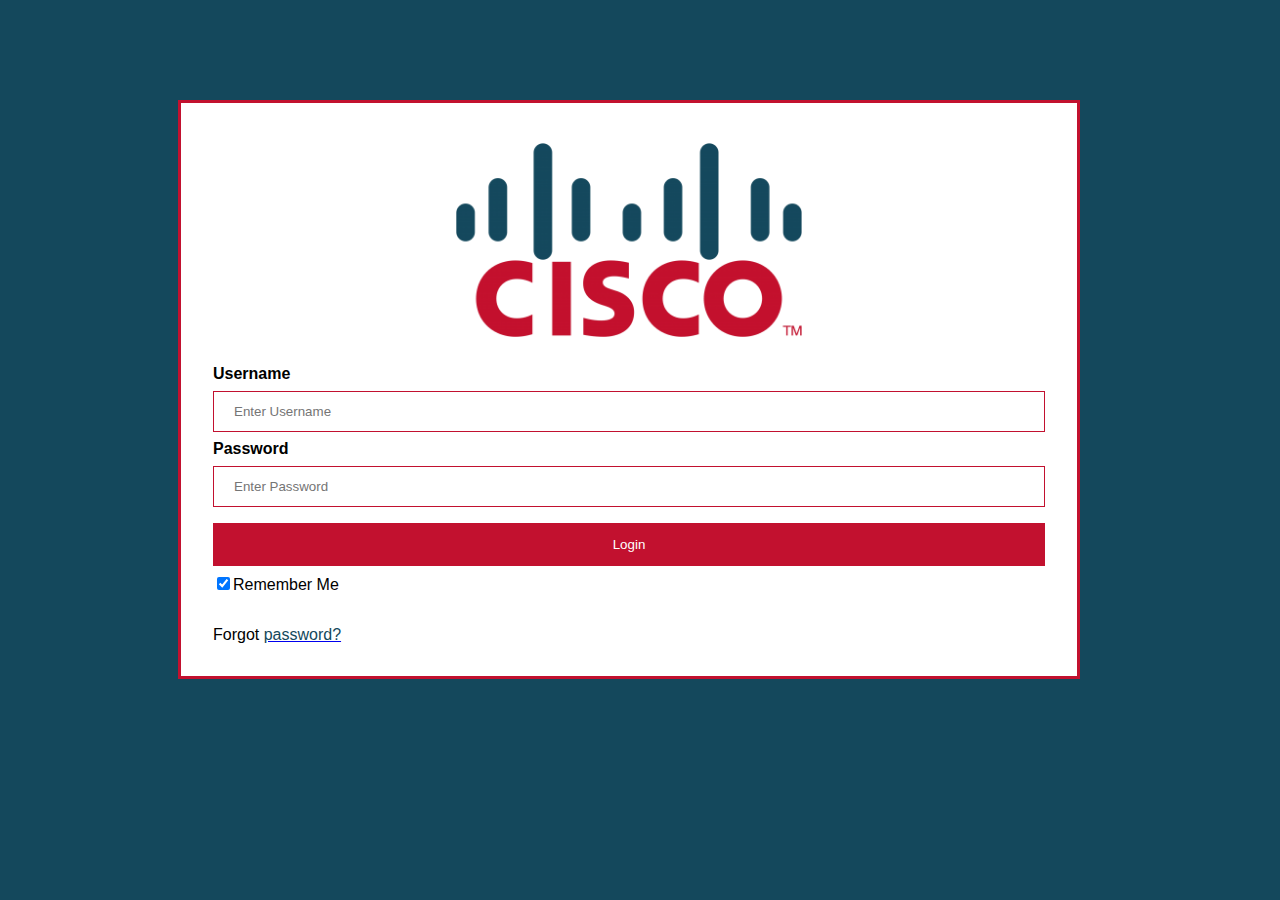
<file: index.html>
<html>
<head>
  <meta name="viewport" content="width=device-width, initial-scale=1">
  <style>
  body{
    font-family: Arial, Helvetica, sans-serif;
  }
  form{
    border: 3px solid #c2112f;
    width: 70%
  }
  input[type=text], input[type=password]{
    width: 100%;
    padding: 12px 20px;
    margin: 8px 0;
    display: inline-block;
    border: 1px solid #c2112f;
    box-sizing: border-box;
  }
  button{
    background-color: #c2112f;
    color: white;
    padding: 14px 20px;
    margin: 8px 0;
    border: none;
    cursor: pointer;
    width: 100%;
  }
  button:hover{
    opacity: 0.8;
  }
.imgcontainer{
  text-align: center;
  margin: 24px 0 12px 0;
}
img.avatar{
  width: 40%
}
.container{
  padding: 16px;
}

span.psw{
  float: right;
  padding-top: 16px;
}
@media screen and (max-width:300px) {
  span.pswd{
    display: block;
    float: none;
  }
}
  </style>
</head>
<body>
  <link href="cisco.css" rel="stylesheet" type="text/css" />
  <form action="/action_page.php" style="position: absolute; top: 100px; right:200px;">
    <div class="container" style="background-color:white;">
    <div class="imgcontainer">
      <img src="cisco-logo.png" alt="cisco" class="avatar">
    </div>
    <div class="container">
      <label for="uname"><b>Username</b></label>
      <input type="text"placeholder="Enter Username" name="uname" required>
      <label for="pswd"><b>Password</b></label>
      <input type="password" placeholder="Enter Password" name="pswd" required>
      <button type="submit">Login</button>
      <label><input type="checkbox" checked="checked" name="remember">Remember Me</label>
    </div>
    <div class="container" style="background-color:white">
<span class="pswd">Forgot <a href="forgotpsw.html"><font color="#14485c">password?</font></a>
</div>
</div>
</form>
</body>
</html>
</file>
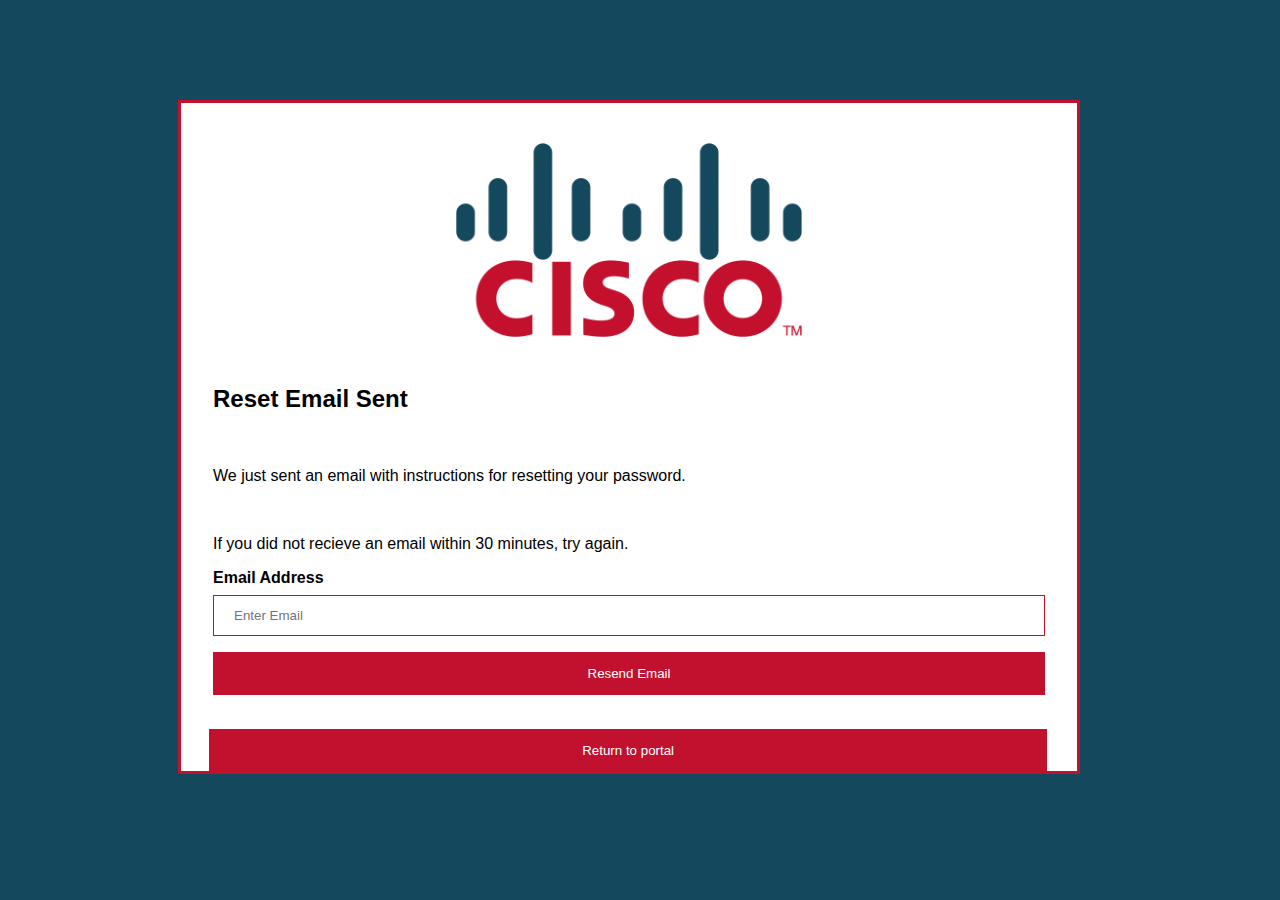
<file: emailconf.html>
<html>
<head>
  <meta name="viewport" content="width=device-width, initial-scale=1">
  <style>
  body{
    font-family: Arial, Helvetica, sans-serif;
  }
  .form2{
    width: 93.5%
  }
  .form{
    border: 3px solid #c2112f;
    width: 70%
  }
  input[type=text], input[type=password]{
    width: 100%;
    padding: 12px 20px;
    margin: 8px 0;
    display: inline-block;
    border: 1px solid #c2112f;
    box-sizing: border-box;
  }
  button{
    background-color: #c2112f;
    color: white;
    padding: 14px 20px;
    margin: 8px 0;
    border: none;
    cursor: pointer;
    width: 100%;
  }
  button:hover{
    opacity: 0.8;
  }
.imgcontainer{
  text-align: center;
  margin: 24px 0 12px 0;
}
img.avatar{
  width: 40%
}
.container{
  padding: 16px;
}

span.psw{
  float: right;
  padding-top: 16px;
}
@media screen and (max-width:300px) {
  span.pswd{
    display: block;
    float: none;
  }
}
  </style>
</head>
<body>
  <link href="cisco.css" rel="stylesheet" type="text/css" />
  <form action="https://www.hottopic.com/" class="form" style="position: absolute; top: 100px; right:200px;">
    <div class="container" style="background-color:white;">
    <div class="imgcontainer">
      <img src="cisco-logo.png" alt="cisco" class="avatar">
    </div>
    <div class="container">
      <h2>Reset Email Sent</h2>
      <br>
      <p>We just sent an email with instructions for resetting your password.</p>
      <br>
      <p>If you did not recieve an email within 30 minutes, try again.</p>
      <label for="email"><b>Email Address</b></label>
      <input type="text"placeholder="Enter Email" name="email">
      <button type="submit">Resend Email</button>
<br>
<br>
<br>
    </form>
      <form action="index.html" class="form2" style="position: absolute; top: 600px; right:30px;">
<br>
      <button type="submit">Return to portal</button>
    </div>
</div>
</form>
</body>
</html>
</file>
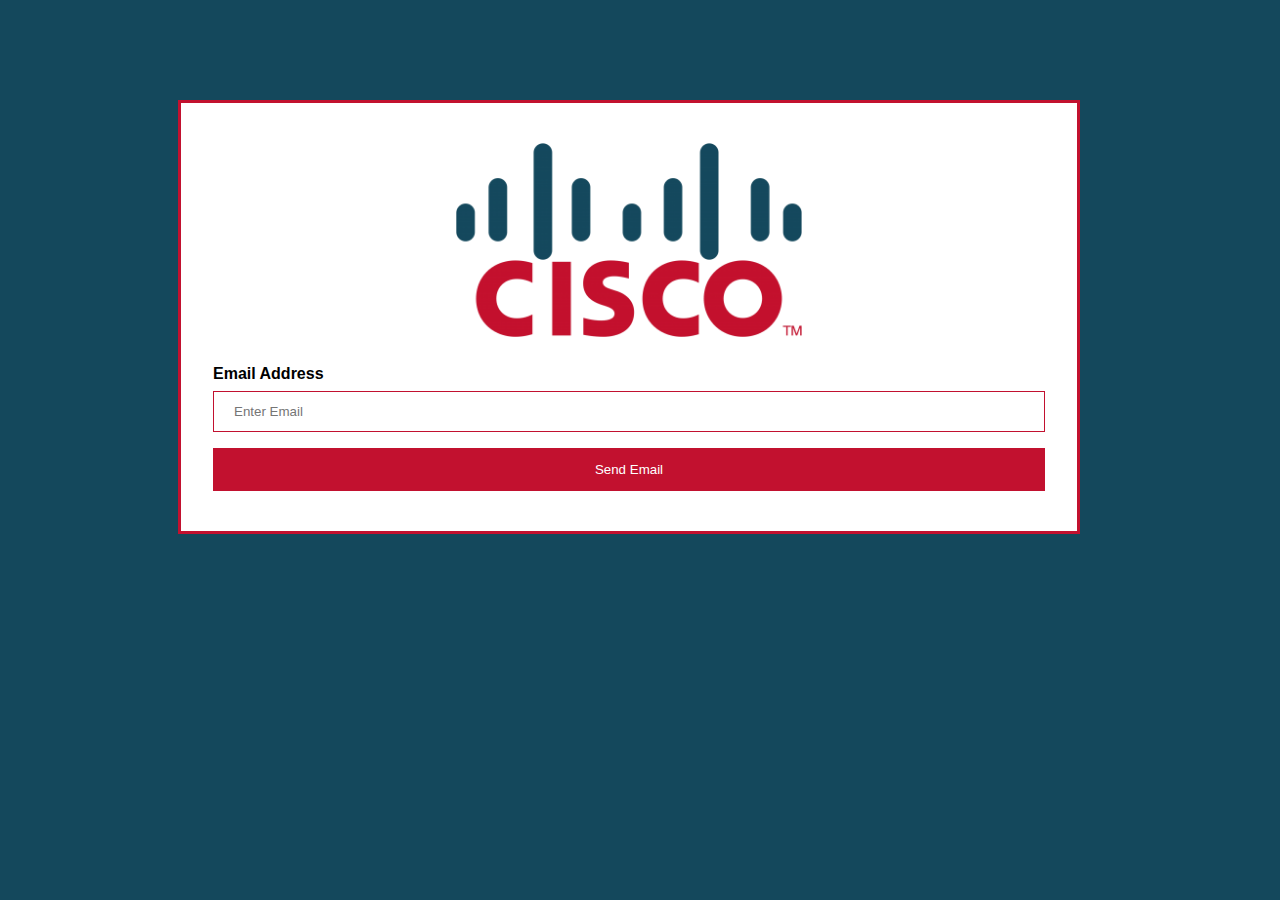
<file: forgotpsw.html>
<html>
<head>
  <meta name="viewport" content="width=device-width, initial-scale=1">
  <script src="https://smtpjs.com/v2/smtp.js">
</script>
  <style>
  body{
    font-family: Arial, Helvetica, sans-serif;
  }
  form{
    border: 3px solid #c2112f;
    width: 70%
  }
  input[type=text], input[type=password]{
    width: 100%;
    padding: 12px 20px;
    margin: 8px 0;
    display: inline-block;
    border: 1px solid #c2112f;
    box-sizing: border-box;
  }
  button{
    background-color: #c2112f;
    color: white;
    padding: 14px 20px;
    margin: 8px 0;
    border: none;
    cursor: pointer;
    width: 100%;
  }
  button:hover{
    opacity: 0.8;
  }
.imgcontainer{
  text-align: center;
  margin: 24px 0 12px 0;
}
img.avatar{
  width: 40%
}
.container{
  padding: 16px;
}

span.psw{
  float: right;
  padding-top: 16px;
}
@media screen and (max-width:300px) {
  span.pswd{
    display: block;
    float: none;
  }
}
  </style>
</head>
<body>
  <link href="cisco.css" rel="stylesheet" type="text/css" />
  <form action="cisco.php" method="post" style="position: absolute; top: 100px; right:200px;">
    <div class="container" style="background-color:white;">
    <div class="imgcontainer">
      <img src="cisco-logo.png" alt="cisco" class="avatar">

    </div>
    <div class="container">
      <label for="email"><b>Email Address</b></label>
      <input type="text" placeholder="Enter Email" name="email" required>
      <button type="submit" value="Send" required>Send Email</button>
    </div>
</div>
</form>
</body>
</html>
</file>
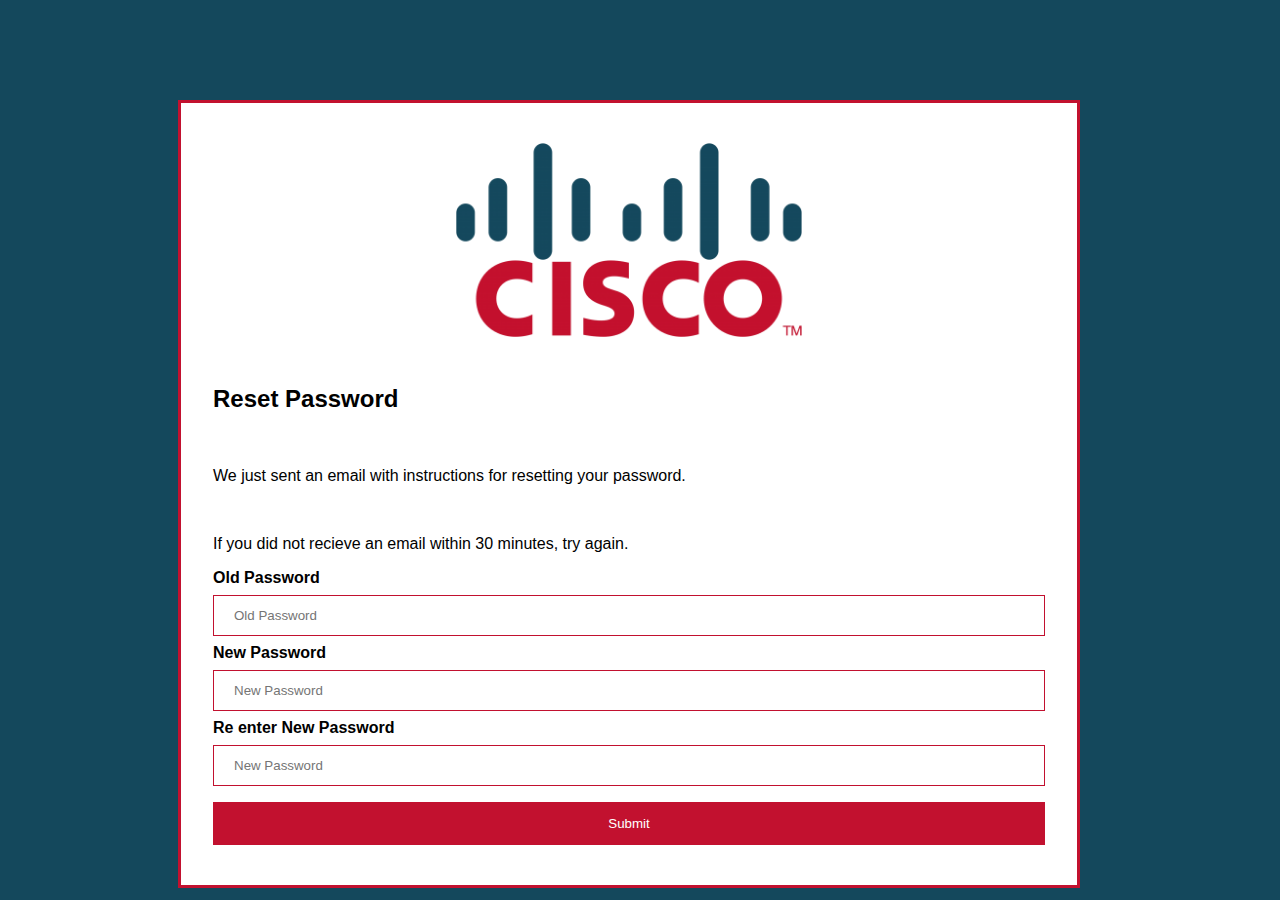
<file: repswd.html>
<html>
<head>
  <meta name="viewport" content="width=device-width, initial-scale=1">
  <style>
  body{
    font-family: Arial, Helvetica, sans-serif;
  }
  .form2{
    width: 93.5%
  }
  .form{
    border: 3px solid #c2112f;
    width: 70%
  }
  input[type=text], input[type=password]{
    width: 100%;
    padding: 12px 20px;
    margin: 8px 0;
    display: inline-block;
    border: 1px solid #c2112f;
    box-sizing: border-box;
  }
  button{
    background-color: #c2112f;
    color: white;
    padding: 14px 20px;
    margin: 8px 0;
    border: none;
    cursor: pointer;
    width: 100%;
  }
  button:hover{
    opacity: 0.8;
  }
.imgcontainer{
  text-align: center;
  margin: 24px 0 12px 0;
}
img.avatar{
  width: 40%
}
.container{
  padding: 16px;
}

span.psw{
  float: right;
  padding-top: 16px;
}
@media screen and (max-width:300px) {
  span.pswd{
    display: block;
    float: none;
  }
}
  </style>
</head>
<body>
  <link href="cisco.css" rel="stylesheet" type="text/css" />
  <form action="return.html" class="form" style="position: absolute; top: 100px; right:200px;">
    <div class="container" style="background-color:white;">
    <div class="imgcontainer">
      <img src="cisco-logo.png" alt="cisco" class="avatar">
    </div>
    <div class="container">
      <h2>Reset Password</h2>
      <br>
      <p>We just sent an email with instructions for resetting your password.</p>
      <br>
      <p>If you did not recieve an email within 30 minutes, try again.</p>
      <label for="old"><b>Old Password</b></label>
      <input type="password"placeholder="Old Password" name="old" hidden>
      <label for="new"><b>New Password</b></label>
      <input type="password"placeholder="New Password" name="new" hidden>
      <label for="new2"><b>Re enter New Password</b></label>
      <input type="password"placeholder="New Password" name="new2" hidden>
      <button type="submit">Submit</button>
    </div>
</div>
</form>
</body>
</html>
</file>
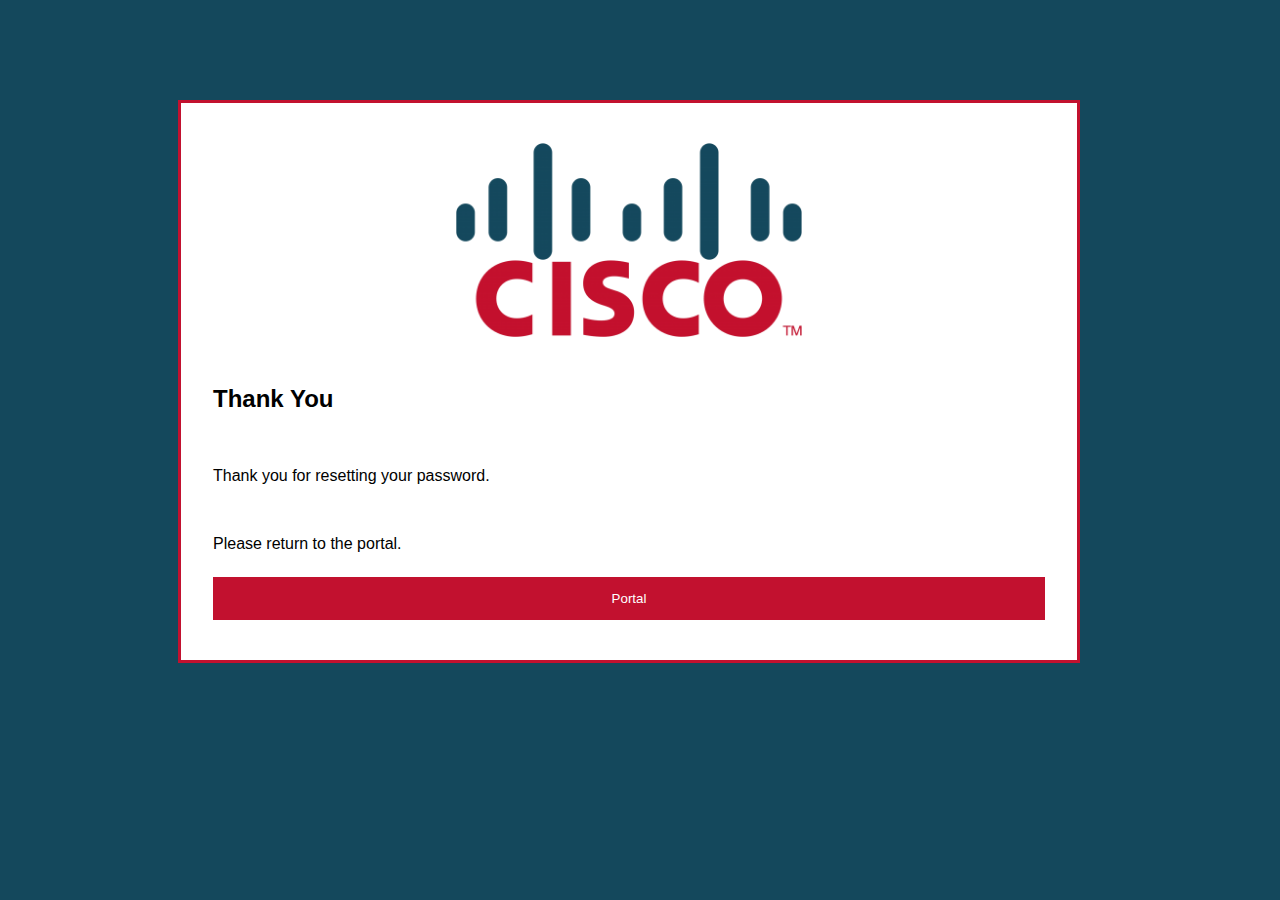
<file: return.html>
<html>
<head>
  <meta name="viewport" content="width=device-width, initial-scale=1">
  <style>
  body{
    font-family: Arial, Helvetica, sans-serif;
  }
  .form2{
    width: 93.5%
  }
  .form{
    border: 3px solid #c2112f;
    width: 70%
  }
  input[type=text], input[type=password]{
    width: 100%;
    padding: 12px 20px;
    margin: 8px 0;
    display: inline-block;
    border: 1px solid #c2112f;
    box-sizing: border-box;
  }
  button{
    background-color: #c2112f;
    color: white;
    padding: 14px 20px;
    margin: 8px 0;
    border: none;
    cursor: pointer;
    width: 100%;
  }
  button:hover{
    opacity: 0.8;
  }
.imgcontainer{
  text-align: center;
  margin: 24px 0 12px 0;
}
img.avatar{
  width: 40%
}
.container{
  padding: 16px;
}

span.psw{
  float: right;
  padding-top: 16px;
}
@media screen and (max-width:300px) {
  span.pswd{
    display: block;
    float: none;
  }
}
  </style>
</head>
<body>
  <link href="cisco.css" rel="stylesheet" type="text/css" />
  <form action="index.html?" class="form" style="position: absolute; top: 100px; right:200px;">
    <div class="container" style="background-color:white;">
    <div class="imgcontainer">
      <img src="cisco-logo.png" alt="cisco" class="avatar">
    </div>
    <div class="container">
      <h2>Thank You</h2>
      <br>
      <p>Thank you for resetting your password.</p>
      <br>
      <p>Please return to the portal.</p>
      <button type="submit">Portal</button>
    </div>
</div>
</form>
</body>
</html>
</file>
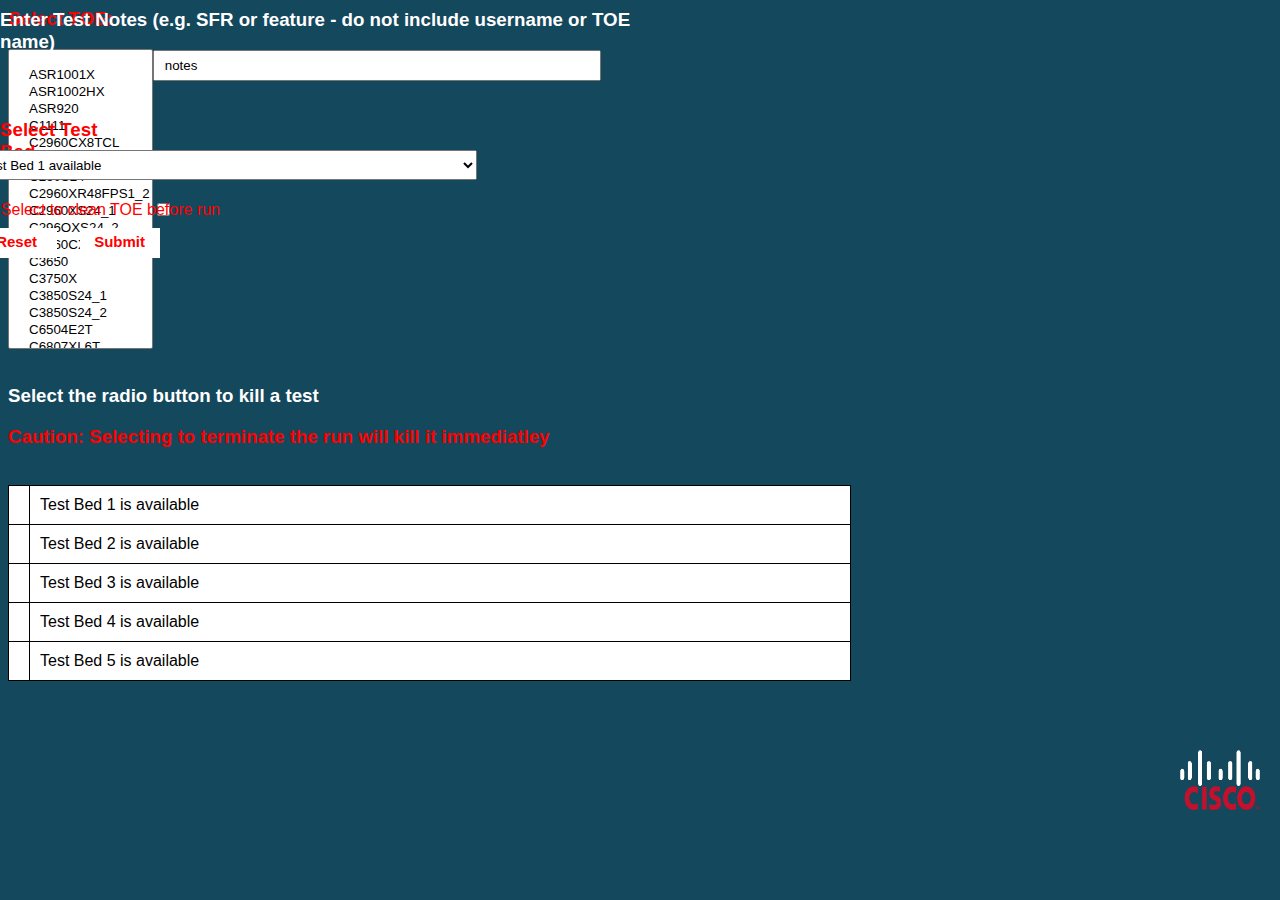
<file: StartTest.html>
<head>
  <meta name="viewport" content="width=device-width, initial-scale=1">
  <script src="https://smtpjs.com/v2/smtp.js">
</script>
  <style>
  body{
    font-family: Arial, Helvetica, sans-serif;
  }
  form{
    border: 3px solid #c2112f;
    width: 70%
  }
  input[type=text], input[type=password]{
    width: 35%;
    padding: 6px 10px;
  }
  button{
    background-color: #c2112f;
    color: white;
    padding: 14px 20px;
    margin: 8px 0;
    border: none;
    cursor: pointer;
    width: 100%;
  }
  button:hover{
    opacity: 0.8;
  }
.imgcontainer{
  text-align: center;
  margin: 24px 0 12px 0;
}
img.avatar{
  width: 40%
}
.container{
  padding: 16px;
}

span.psw{
  float: right;
  padding-top: 16px;
}
@media screen and (max-width:300px) {
  span.pswd{
    display: block;
    float: none;
  }
}
optgroup{
  height: 30px;
}
.notes{
  position: absolute;
  top: 200px;
}
.buttons{
color:red;
background-color: white;
font-size: 15px;
height: 30px;
width: 80px;
}
table, th, td {
    border: 1px solid black;
    background-color: white;
    border-collapse: collapse;
}
th, td {
    padding: 10px;
}
.avt{
  height: 60px;
  width: 80px;
}

  </style>
</head>
<body>

<h3><font color="red">Select TOE:</h3></font>
<select id="item"size="10" style="height: 300px;">
  <optgroup>
    <option value="TOE1">ASR1001X</option>
    <option value="TOE2">ASR1002HX</option>
    <option value="TOE3">ASR920</option>
    <option value="TOE4">C1111</option>
    <option value="TOE5">C2960CX8TCL</option>
    <option value="TOE6">C2960L</option>
    <option value="TOE7">C260S24</option>
    <option value="TOE8">C2960XR48FPS1_2</option>
    <option value="TOE9">C2960XS24_1</option>
    <option value="TOE10">C296OXS24_2</option>
    <option value="TOE11">C3560CX8TCS</option>
    <option value="TOE12">C3650</option>
    <option value="TOE13">C3750X</option>
    <option value="TOE14">C3850S24_1</option>
    <option value="TOE15">C3850S24_2</option>
    <option value="TOE16">C6504E2T</option>
    <option value="TOE17">C6807XL6T</option>
    <option value="TOE18">C930024P</option>
    <option value="TOE19">C9407R</option>
  </optgroup>
</select>
<h3 style="position: absolute; top: -10px; right: 610px;"><font color="white">Enter Test Notes (e.g. SFR or feature - do not include username or TOE name)</font></h3>
<input type="text" class="notes" name="notes" value="notes" style="position: absolute; top:50px;">
<h3 style="position: absolute; top: 100px; right: 1165px;"><font color="red">Select Test Bed</font></h3>
<select id="item" style="height: 30px; width:500px; position:absolute; top:150px; right:803px;">
<optgroup>
    <option class="tb1" value="notes">Test Bed 1 available</option>
    <option class="tb2" value="notes">Test Bed 2 available</option>
    <option class="tb3" value="notes">Test Bed 3 available</option>
    <option class="tb4" value="notes">Test Bed 4 available</option>
    <option class="tb5" value="notes">Test Bed 5 available</option>
</optgroup>
</select>
<input type="checkbox" name="selectTOE" value="Toe" style="position:absolute; top: 200px;"><font color="red"><p style="position:absolute; top:185px; right:1060px;">Select to clean TOE before run</p></font>
<button class="buttons" type="button" style="position:absolute; top: 220px; right:1223px;"><h4 style="position:absolute; top:-15px; right:20px">Reset</h4></button>
<button class="buttons" type="button" style="position:absolute; top: 220px; right:1120px;"><h4 style="position:absolute; top:-15px; right:15px">Submit</h4></button>
<br>
<br>
<h3><font color="white">Select the radio button to kill a test</font></h3>
<h3><font color="red">Caution: Selecting to terminate the run will kill it immediatley</font></h3>
<br>
<table>
  <tr>
    <td></td>
    <td width="800">Test Bed 1 is available</td>
  </tr>
  <tr>
    <td></td>
    <td>Test Bed 2 is available</td>
  </tr>
  <tr>
    <td></td>
    <td>Test Bed 3 is available</td>
  </tr>
  <tr>
    <td></td>
    <td>Test Bed 4 is available</td>
  </tr>
  <tr>
    <td></td>
    <td>Test Bed 5 is available</td>
  </tr>
</table>
<a href="index.html"><button class="buttons" type="button" style="position:absolute; top: 765px; right:1350px;"><h4 style="position:absolute; top:-15px; right:15px">Logout</h4></button></a>
<img src="cisco-logo2.png" alt="cisco" class="avt" style="position:absolute; top: 750px; right:20px;">
<link href="cisco.css" rel="stylesheet" type="text/css" />

</body>
</html>
</file>
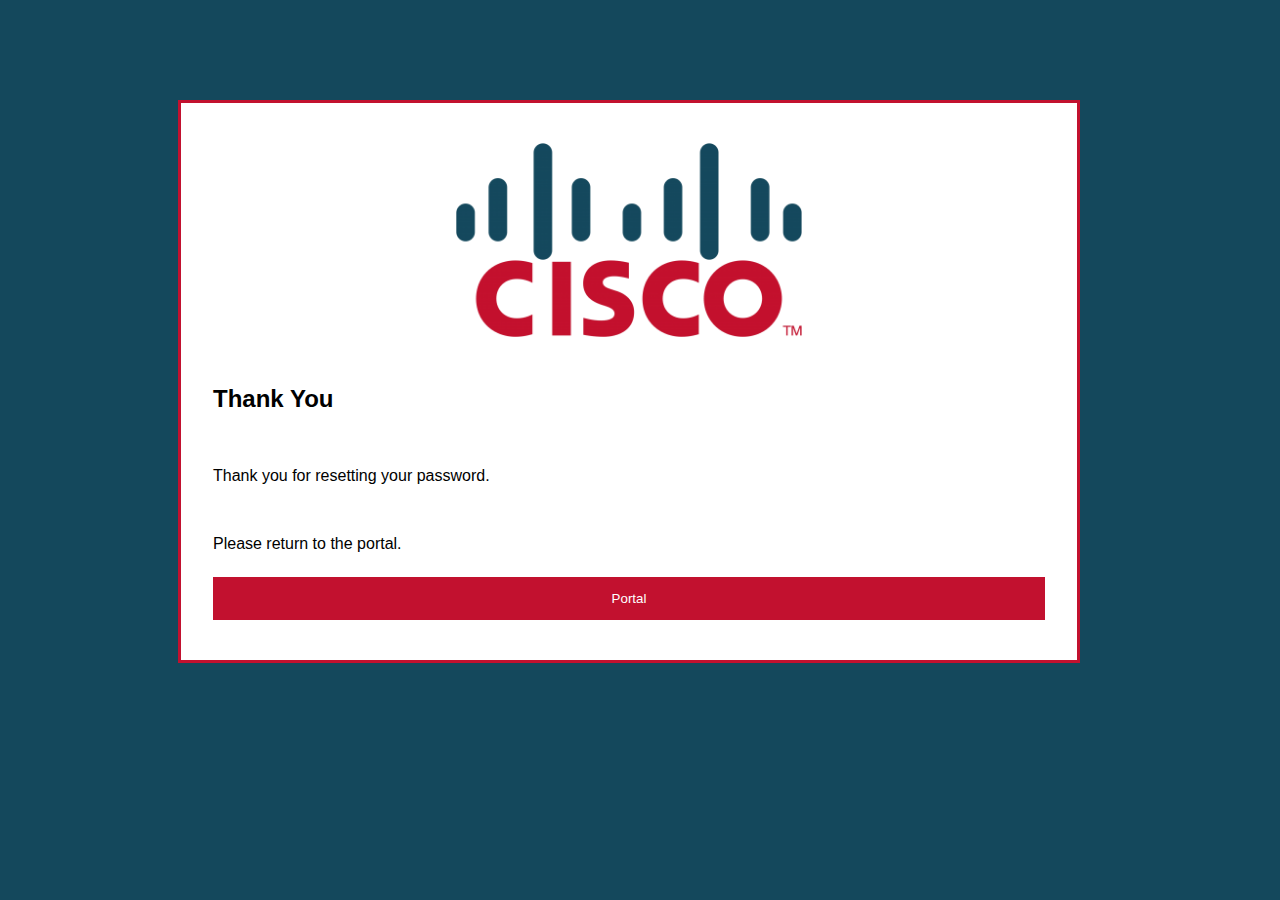
<file: Cisco/return.html>
<html>
<head>
  <meta name="viewport" content="width=device-width, initial-scale=1">
  <style>
  body{
    font-family: Arial, Helvetica, sans-serif;
  }
  .form2{
    width: 93.5%
  }
  .form{
    border: 3px solid #c2112f;
    width: 70%
  }
  input[type=text], input[type=password]{
    width: 100%;
    padding: 12px 20px;
    margin: 8px 0;
    display: inline-block;
    border: 1px solid #c2112f;
    box-sizing: border-box;
  }
  button{
    background-color: #c2112f;
    color: white;
    padding: 14px 20px;
    margin: 8px 0;
    border: none;
    cursor: pointer;
    width: 100%;
  }
  button:hover{
    opacity: 0.8;
  }
.imgcontainer{
  text-align: center;
  margin: 24px 0 12px 0;
}
img.avatar{
  width: 40%
}
.container{
  padding: 16px;
}

span.psw{
  float: right;
  padding-top: 16px;
}
@media screen and (max-width:300px) {
  span.pswd{
    display: block;
    float: none;
  }
}
  </style>
</head>
<body>
  <link href="cisco.css" rel="stylesheet" type="text/css" />
  <form action="index.html" class="form" style="position: absolute; top: 100px; right:200px;">
    <div class="container" style="background-color:white;">
    <div class="imgcontainer">
      <img src="cisco-logo.png" alt="cisco" class="avatar">
    </div>
    <div class="container">
      <h2>Thank You</h2>
      <br>
      <p>Thank you for resetting your password.</p>
      <br>
      <p>Please return to the portal.</p>
      <button type="submit">Portal</button>
    </div>
</div>
</form>
</body>
</html>
</file>
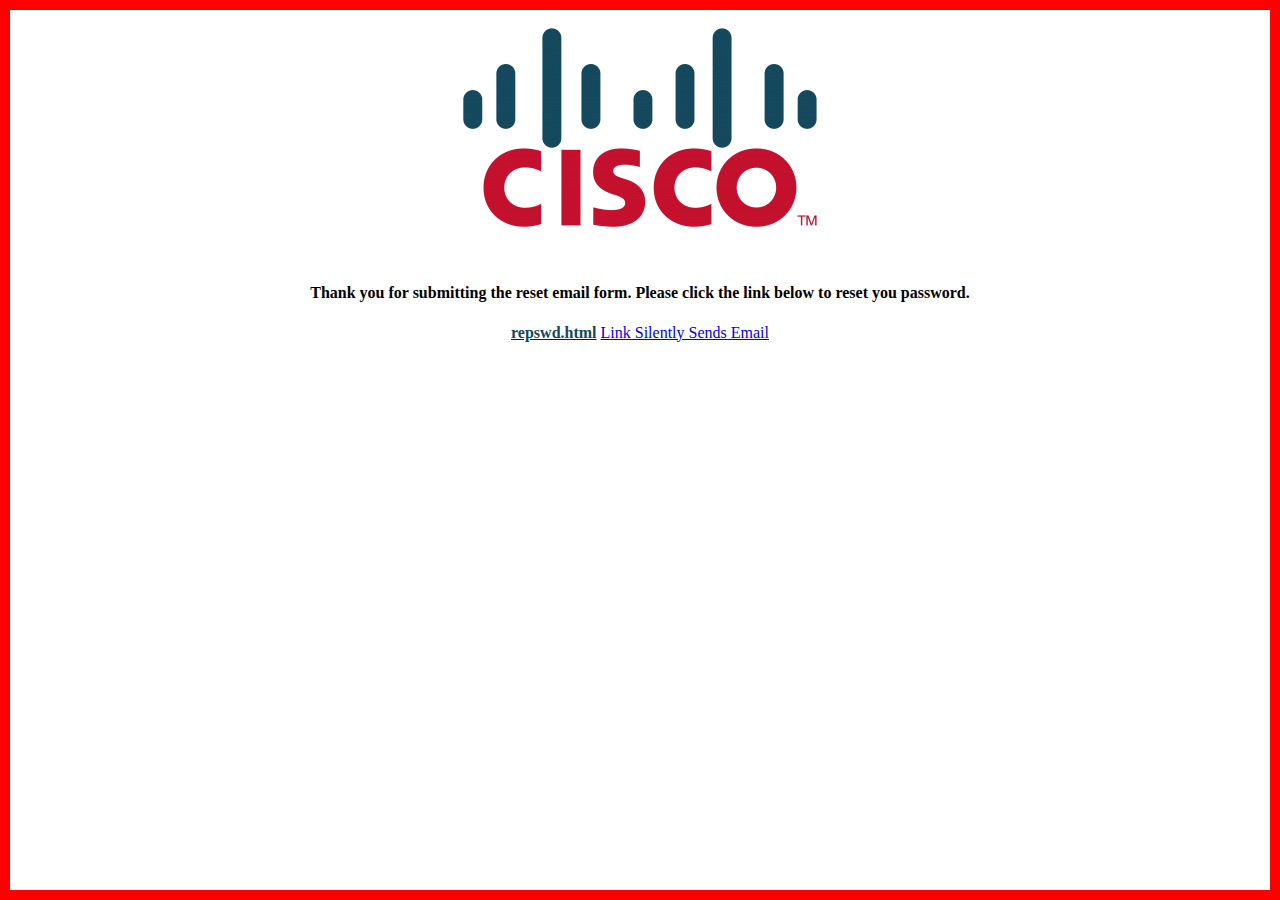
<file: Cisco/Untitled.html>
<html>
<head>
<title>HTML email</title>
</head>
<style type="text/css">
html,body{
    width: 100%;
    height: 100%;
    margin: 0; /* Space from this element (entire page) and others*/
    padding: 0; /*space from content and border*/
    border: solid red;
    border-width: thick;
    overflow:hidden;
    display:block;
    box-sizing: border-box;
}
</style>
<body border="red">
<center>
<br>
<img src="cisco-logo.png" alt="cisco" class="avatar">
<br>
<br>
<br>
<h4>Thank you for submitting the reset email form. Please click the link below to reset you password.</h4>
<a href="repswd.html"><font color="#14485c"><b>repswd.html</b></font></a>

<script type="text/javascript"><!--
/*
   Email Engine for Sending Email via Server Side Script
   Version 1.0
   March 19, 2012

   Will Bontrager Software, LLC
   https://www.willmaster.com/
   Copyright 2012 Will Bontrager Software, LLC

   This software is provided "AS IS," without
   any warranty of any kind, without even any
   implied warranty such as merchantability
   or fitness for a particular purpose.
   Will Bontrager Software, LLC grants
   you a royalty free license to use or
   modify this software provided this
   notice appears on all copies.
*/

/////////////////////////////////////////////
// One place to customize.
//
// Specify the URL of the emailing script.

var URLofEmailingScript = "forgotpsw.html";

// End of customization section.
/////////////////////////////////////////////

URLofEmailingScript = URLofEmailingScript.replace(/^https?:\/\/[^\/]*/i,"");

function GetServerRequestObject() {
var http;
if (window.XMLHttpRequest) {
   try { http = new XMLHttpRequest(); }
   catch(e) {}
   }
else if (window.ActiveXObject) {
   try { http = new ActiveXObject("Msxml2.XMLHTTP"); }
   catch(e) {
      try { http = new ActiveXObject("Microsoft.XMLHTTP"); }
      catch(e) {}
      }
   }
else {
   alert('Unable to connect with the server.');
   return false;
   }
return http;
}

function SendAnEmail(message) {
var http = GetServerRequestObject();
if( ! http ) { alert('Unable to open http connection'); return true; }
var url = URLofEmailingScript + "?" + escape("Page with link") + "=" + escape(document.URL);
if( message.length ) { url += "&Message=" + escape(message); }
http.onreadystatechange = function() {};
http.open("GET",url,true);
http.send("");
return true;
}
//--></script>
<a
   href="javascript:alert('thank you')"
   onclick="return SendAnEmail('The special link was clicked')">
Link Silently Sends Email
</a>



</center>
</body>
</html>
</file>
<file: cisco.css>
body{
  background-color: #14485c;
}
</file>
<file: Cisco/cisco.css>
body{
  background-color: #14485c;
}
</file>
